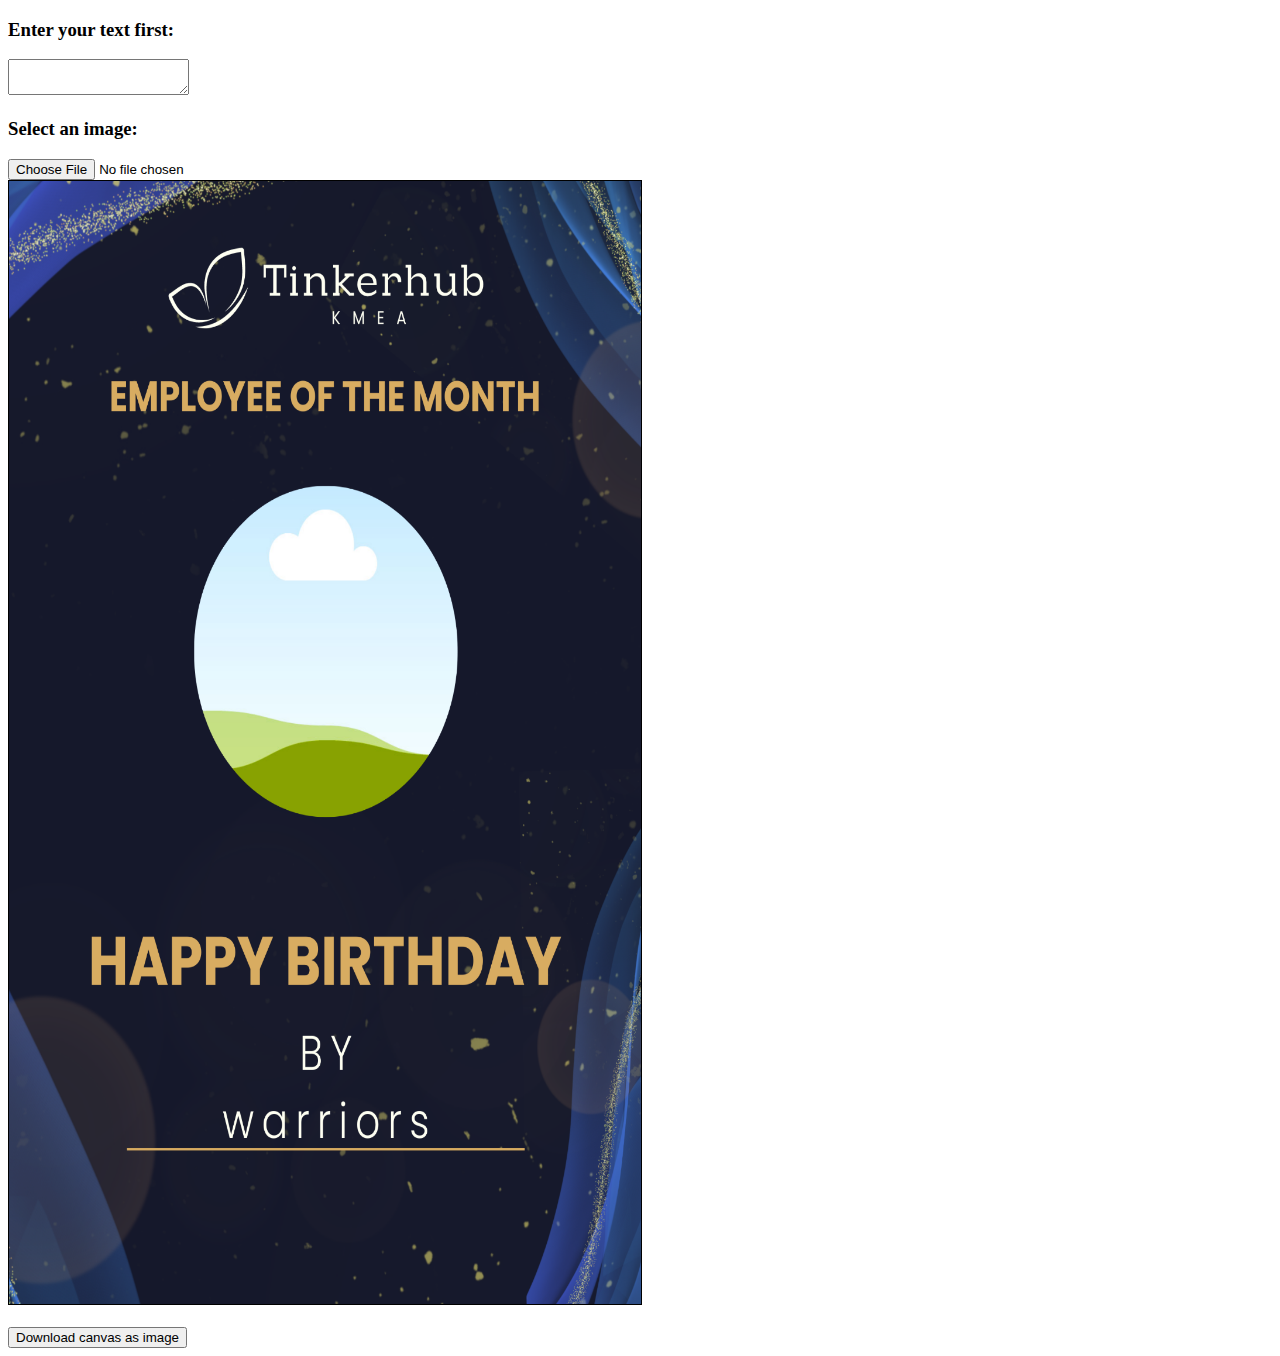
<file: index.html>
<!DOCTYPE html>
<html>
  <head>
    <title>Poster mixer</title>
    <style>
      canvas {
        border: 1px solid black;
        width: 50%;
        height: 50%;
      }
    </style>
    <link href="https://cdn.jsdelivr.net/npm/bootstrap@5.3.0-alpha1/dist/css/bootstrap.min.css" rel="stylesheet" integrity="sha384-GLhlTQ8iRABdZLl6O3oVMWSktQOp6b7In1Zl3/Jr59b6EGGoI1aFkw7cmDA6j6gD" crossorigin="anonymous">
  </head>
  <body>
    <div class="text-center py-3">
      <h3>Enter your text first:</h3>
      <textarea id="text-input"></textarea>
    </div>
    <div class="text-center py-5">
      <h3>Select an image:</h3>
      <input class="text-center" type="file" id="upload-overlay-image" />
    </div>
    <div class="text-center">
        <canvas id="canvas" width="1080" height="1920"></canvas>
    </div>
    <br />
    <div class="text-center py-5">
        <button id="download-canvas">Download canvas as image</button>
    </div>
    <script>
      var canvas = document.getElementById("canvas");
      var ctx = canvas.getContext("2d");
      var bgImage = new Image();
      var hasInput=false;
      bgImage.src = "Blue Modern Achievement Poster.png";
      var overlayImage = new Image();
      var uploadOverlayImage = document.getElementById("upload-overlay-image");
      uploadOverlayImage.addEventListener("change", function(e) {
        var file = e.target.files[0];
        var reader = new FileReader();
        reader.onload = function(event) {
          overlayImage.src = event.target.result;
        };
        reader.readAsDataURL(file);
      });
      bgImage.onload = function() {
        ctx.drawImage(bgImage, 0, 0, canvas.width, canvas.height);
        overlayImage.onload = function() {
          ctx.drawImage(overlayImage, 250, 450, 600, 700);
          var textInput=document.getElementById("text-input").value;
          ctx.font="80px Arial";
          ctx.fillStyle="white";
          ctx.textAlign="center";
          ctx.fillText(textInput,canvas.width/2,1250);
        };
      };
      var downloadCanvas = document.getElementById("download-canvas");
      downloadCanvas.addEventListener("click", function() {
        var link = document.createElement("a");
        link.download = "canvas.png";
        link.href = canvas.toDataURL();
        link.click();
      });
    </script>
  </body>
</html>
</file>
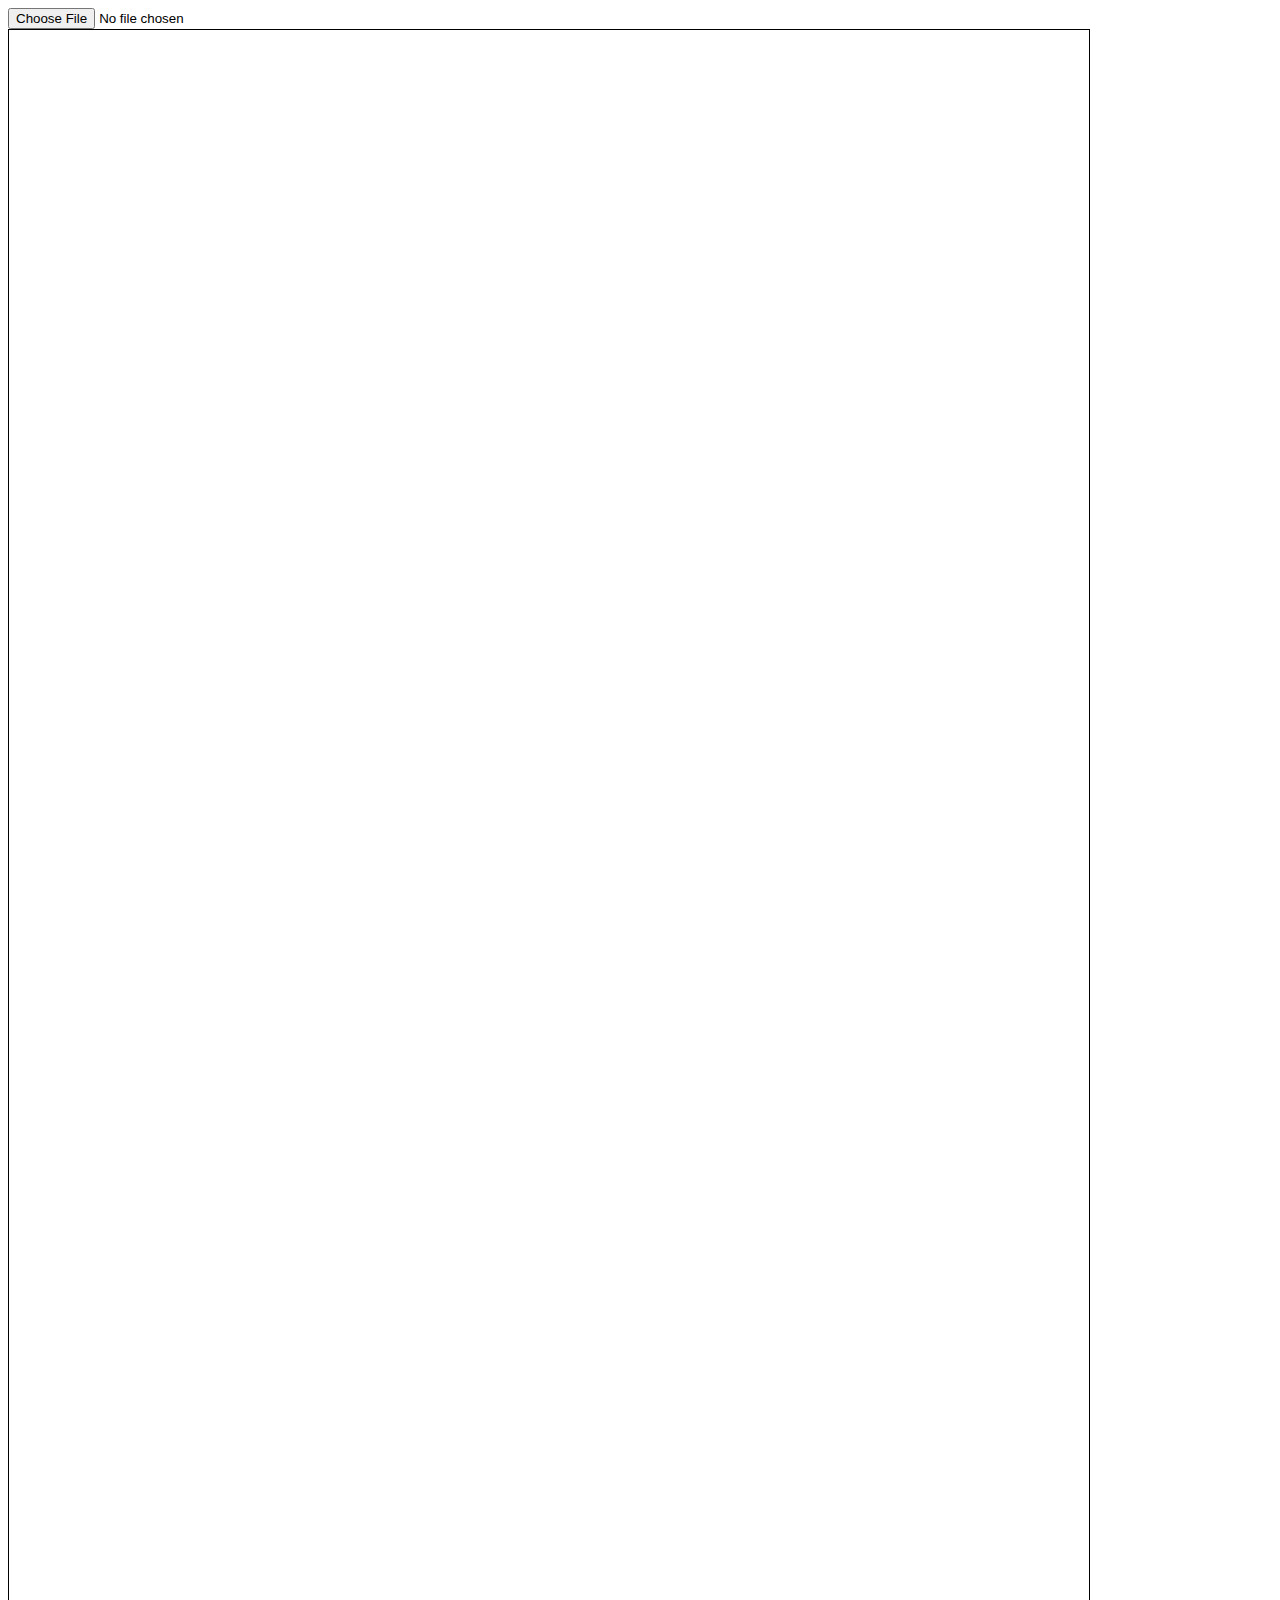
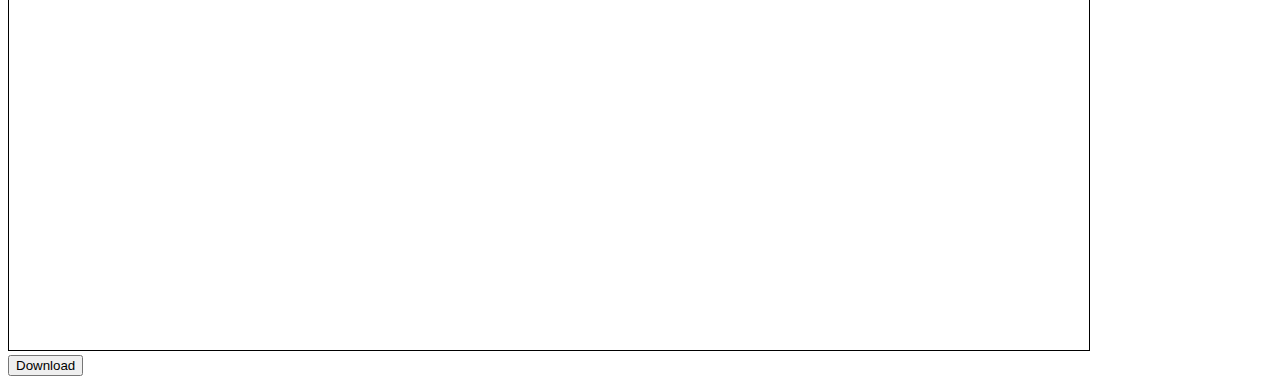
<file: index22.html>
<!DOCTYPE html>
<html>
  <head>
    <title>Poster mixer</title>
    <style>
      #canvas {
        border: 1px solid black;
      }
    </style>
    <link href="https://cdn.jsdelivr.net/npm/bootstrap@5.3.0-alpha1/dist/css/bootstrap.min.css" rel="stylesheet" integrity="sha384-GLhlTQ8iRABdZLl6O3oVMWSktQOp6b7In1Zl3/Jr59b6EGGoI1aFkw7cmDA6j6gD" crossorigin="anonymous">
    
  </head>
  <body>
    <div class="text-center">
    <div class="row">
        <!--<div class="container col"><input class="btn" type="file" id="fileInput1" accept="image/*"></div>-->
        <div src="C:\Users\fariz\Desktop\git files\poster-automation\Blue Modern Achievement Poster.png" type="file" id="fileInput1"></div> 
        <div class="container col"><input class="btn" type="file" id="fileInput2" accept="image/*"></div>
    </div>
    <div class="container py-5">
        <div class="text-center px-5 mx-5"><canvas id="canvas" class="row" width="1080" height="1920"></canvas></div>
        <button class="my-3"><a id="downloadButton" class="btn row" download="mixed_image.png">Download</a></button>
    </div>
    </div>
    <script>
      var canvas = document.getElementById("canvas");
      var ctx = canvas.getContext("2d");
      
      var bgImage=new Image();
      var fileInput2 = document.getElementById("fileInput2");
      var downloadButton = document.getElementById("downloadButton");
      
      fileInput1.addEventListener("change", function() {
        var file1 = fileInput1.files[0];
        var reader1 = new FileReader();
        reader1.onload = function() {
          var img1 = new Image();
          img1.src = reader1.result;
          img1.onload = function() {
            ctx.drawImage(img1, 0, 0, canvas.width, canvas.height);
            
            fileInput2.addEventListener("change", function() {
              var file2 = fileInput2.files[0];
              var reader2 = new FileReader();
              reader2.onload = function() {
                var img2 = new Image();
                img2.src = reader2.result;
                img2.onload = function() {
                  ctx.drawImage(img2, 250, 450, 600, 700);
                  downloadButton.href = canvas.toDataURL();
                };
              };
              reader2.readAsDataURL(file2);
            });
          };
        };
        reader1.readAsDataURL(file1);
      });
    </script>
  </body>
</html>
</file>
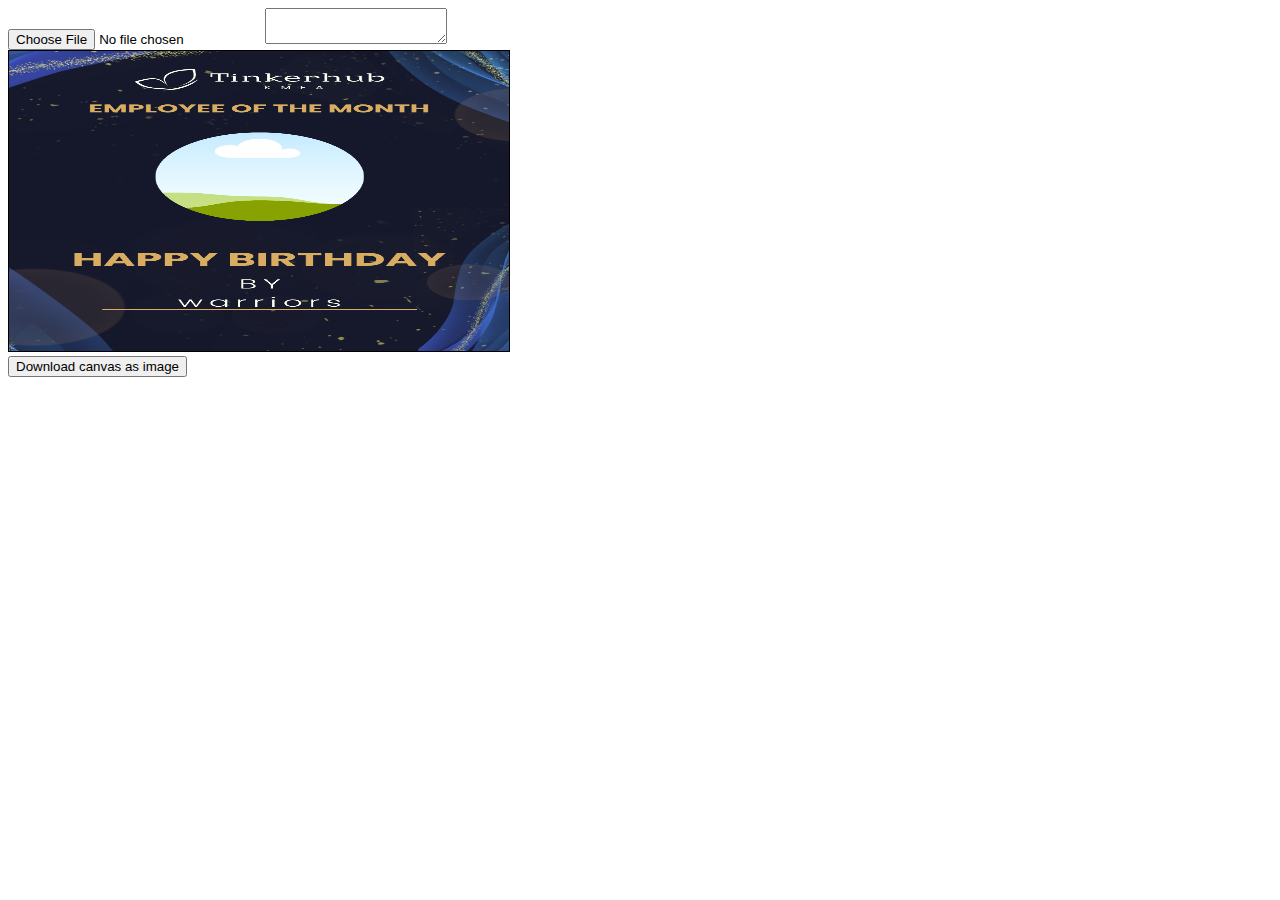
<file: index33.html>
<!DOCTYPE html>
<html>
  <head>
    <style>
      canvas {
        border: 1px solid black;
      }
    </style>
  </head>
  <body>
    <input type="file" id="upload-overlay-image" />
    <textarea id="text-input"></textarea>
    <br />
    <canvas id="canvas" width="500" height="300"></canvas>
    <br />
    <button id="download-canvas">Download canvas as image</button>
    <script>
      var canvas = document.getElementById("canvas");
      var ctx = canvas.getContext("2d");
      var bgImage = new Image();
      bgImage.src = "Blue Modern Achievement Poster.png";
      var overlayImage = new Image();
      var uploadOverlayImage = document.getElementById("upload-overlay-image");
      uploadOverlayImage.addEventListener("change", function(e) {
        var file = e.target.files[0];
        var reader = new FileReader();
        reader.onload = function(event) {
          overlayImage.src = event.target.result;
        };
        reader.readAsDataURL(file);
      });
      bgImage.onload = function() {
        ctx.drawImage(bgImage, 0, 0, canvas.width, canvas.height);
        overlayImage.onload = function() {
          ctx.drawImage(overlayImage, 0, 0, canvas.width, canvas.height);
          var textInput = document.getElementById("text-input").value;
          ctx.font = "100px Arial";
          ctx.fillStyle = "white";
          ctx.fillText(textInput, 10, 50);
        };
      };
      var downloadCanvas = document.getElementById("download-canvas");
      downloadCanvas.addEventListener("click", function() {
        var link = document.createElement("a");
        link.download = "canvas.png";
        link.href = canvas.toDataURL();
        link.click();
      });
    </script>
  </body>
</html>
</file>
